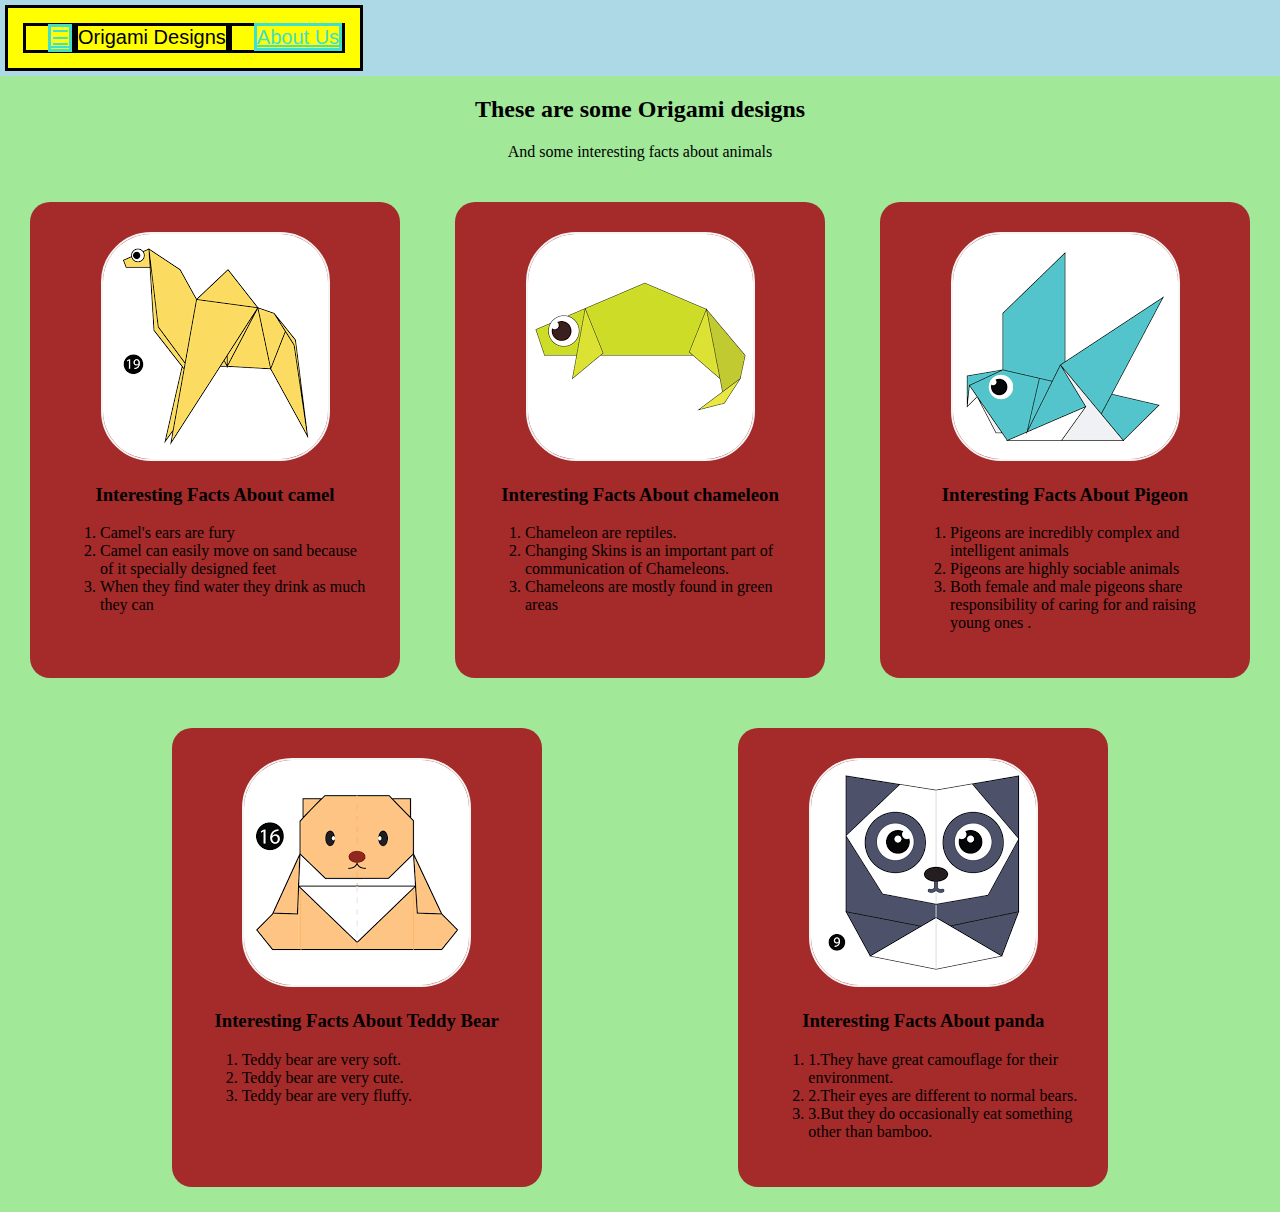
<file: index.html>
<!DOCTYPE html>
<html>
    <head>
        <title>Origami Designs</title>

        <link
            rel="StyleSheet"
            type="text/css"
            href="style.css"/>

    </head>

    <body>

        <div class="header">
             <div class="menu">
                  <div ><a href ="#">☰</a></div> 
                  <div >Origami Designs</div>
                   <div >
                      <a href ="about.html">About Us</a></div> 
                    </div>
                 </div>


        <h2>These are some Origami designs</h2>
        <p>And some interesting facts about animals</p>
       <div class="grid">
           <div class="item">
              <center>
                <a href="http://origami.me/camel/"><img src="camel.png"/></a>
                <h3>Interesting Facts About camel</h3>
              </center>
           
          <p>
              <ol>
                <li>Camel's ears are fury</li>
                <li>Camel can easily move on sand because of it specially designed feet</li>
                <li>When they find water they drink as much they can</li>
           
    

              </ol>

          </p>
          </div>
            
           
      
       
        <div class="item">
            <center>
                <a href="http://origami.me/chameleon/"><img src="chameleon.png"/></a>
            
                <h3>Interesting Facts About chameleon </h3>

            </center>
            <p>
                <ol>
                    <li>Chameleon are reptiles.</li>
                    <li>Changing Skins is an important part of communication of Chameleons.</li>
                    <li>Chameleons are mostly found in green areas </li>

                </ol>
            </p>
                   
              
        

        </div>
        
        <div class="item">
            <center>
                <a href="http://origami.me/pigeon/"><img src="pigeon.png"/></a>
                <h3>Interesting Facts About Pigeon</h5>
            </center>
          <p>
              <ol>
                <li>Pigeons are incredibly complex and intelligent animals </li>
                <li>Pigeons are highly sociable animals</li>
                <li>Both female and male pigeons share responsibility of caring for and raising young ones .</li>

              </ol>
            
          </p>
                </div>

        <div class="item">
            <center>
                <a href="http://origami.me/teddy-bear/"><img src="teddy.png"/></a>
                <h3>Interesting Facts About Teddy Bear</h3>

               </center>
               <p>
                   <ol>
                    <li>Teddy bear are very soft.</li>
                    <li>Teddy bear are very cute.</li>
                    <li>Teddy bear are very fluffy.</li>
            

                   </ol>
               </p>

          
           

        </div>
        <div class="item">
            <center>
                <a href="http://origami.me/panda/"><img src="panda.png"/></a>
                <h3>Interesting Facts About panda</h3>

            </center>
           <p>
               <ol>
                <li>1.They have great camouflage for their environment.</li>
                <li>2.Their eyes are different to normal bears.</li>
                <li>3.But they do occasionally eat something other than bamboo.</li>

               </ol>
           </p>
      
        </div>

    </body>


</html>
</file>
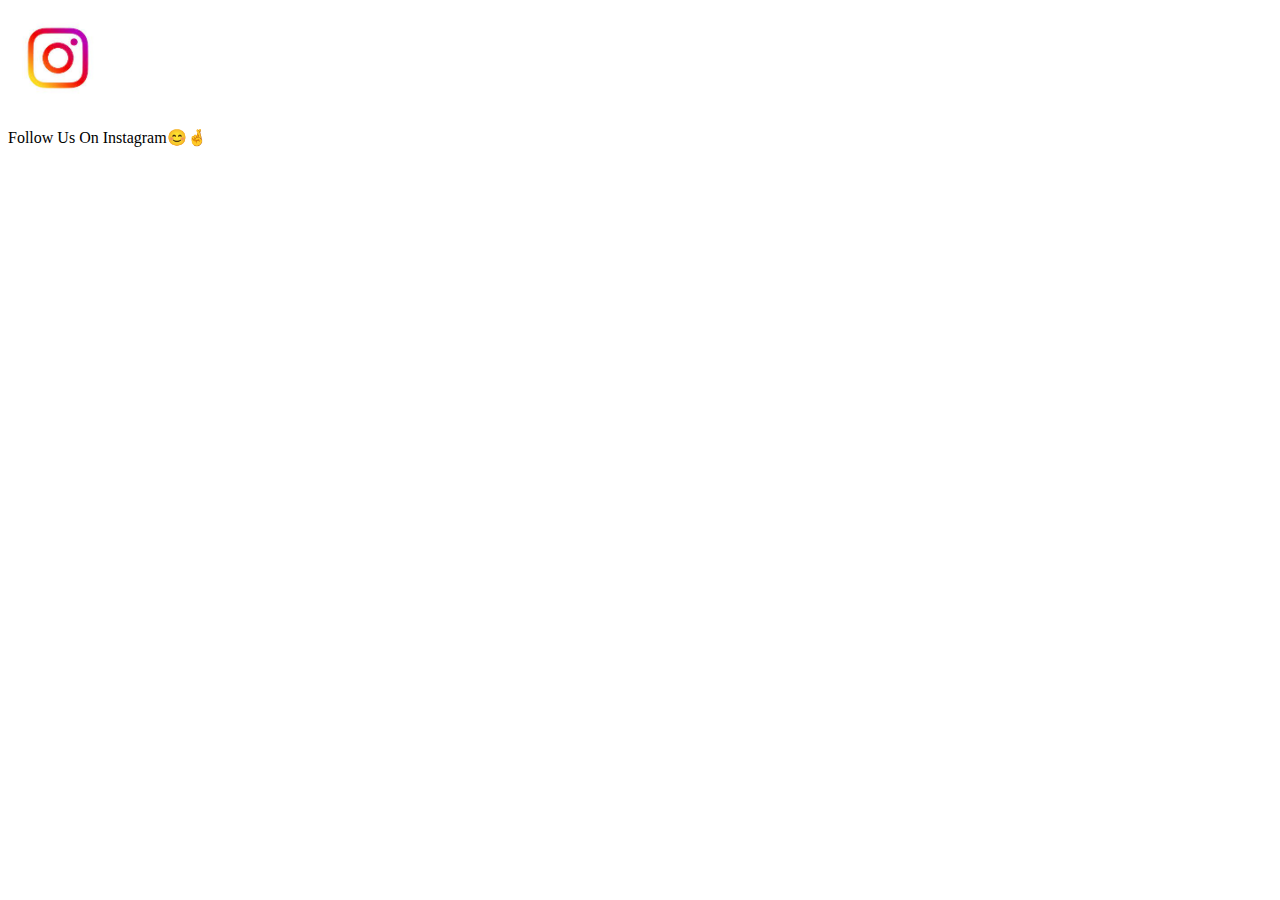
<file: followus.html>
<!DOCTYPE html>
<html>
    <head>
        <title>Follow Us</title>
    </head>
    <body>
        <a href="https://www.instagram.com/mr_yash_lalwani____/"><img src="download.jpg" width=100 height=100/></a>
        <p>Follow Us On Instagram😊🤞</p>
    </body>
    
</html>
</file>
<file: style.css>
h1{
    color:bisque;
    padding:50;
    margin:50px
    
}
.header *{
    border:solid;

}

.header{
    background-color:lightblue;

    display: flex;
    justify-content: space-between;

}


p,h2{
    text-align: center;
}
.footer{
    display: flex;
    justify-content:flex-end;
}
body{
    background-color: #A2E899;
    margin: 0px;
}
.grid{
    display: flex;
    flex-wrap: wrap;
    justify-content: space-evenly;

}
.menu{
    display: flex;
    justify-content:space-between;
    background-color: yellow;
    padding:15px;
    font-size: 20px;
    font-family: sans-serif;
    font-weight: 400;
    color: black;

}
.item{
    border-radius: 20px;
    background-color: blue;
    padding: 30px;
    margin: 25px;
    width: 310px;
    font-family: fantasy;
}
.grid img{
    border: 2px solid whitesmoke;
    border-radius: 50px;
}
a:link{
    color: turquoise;
}
a:visited{
    color: blue;
}
.menu{
    margin: 5px;
    
}
.menu a{
    margin-left: 22px;
}
.item{
    background-color: brown;
    border-radius: 20px;
}

.item:hover p{
    transform:scale(1.2)
   
}
</file>
